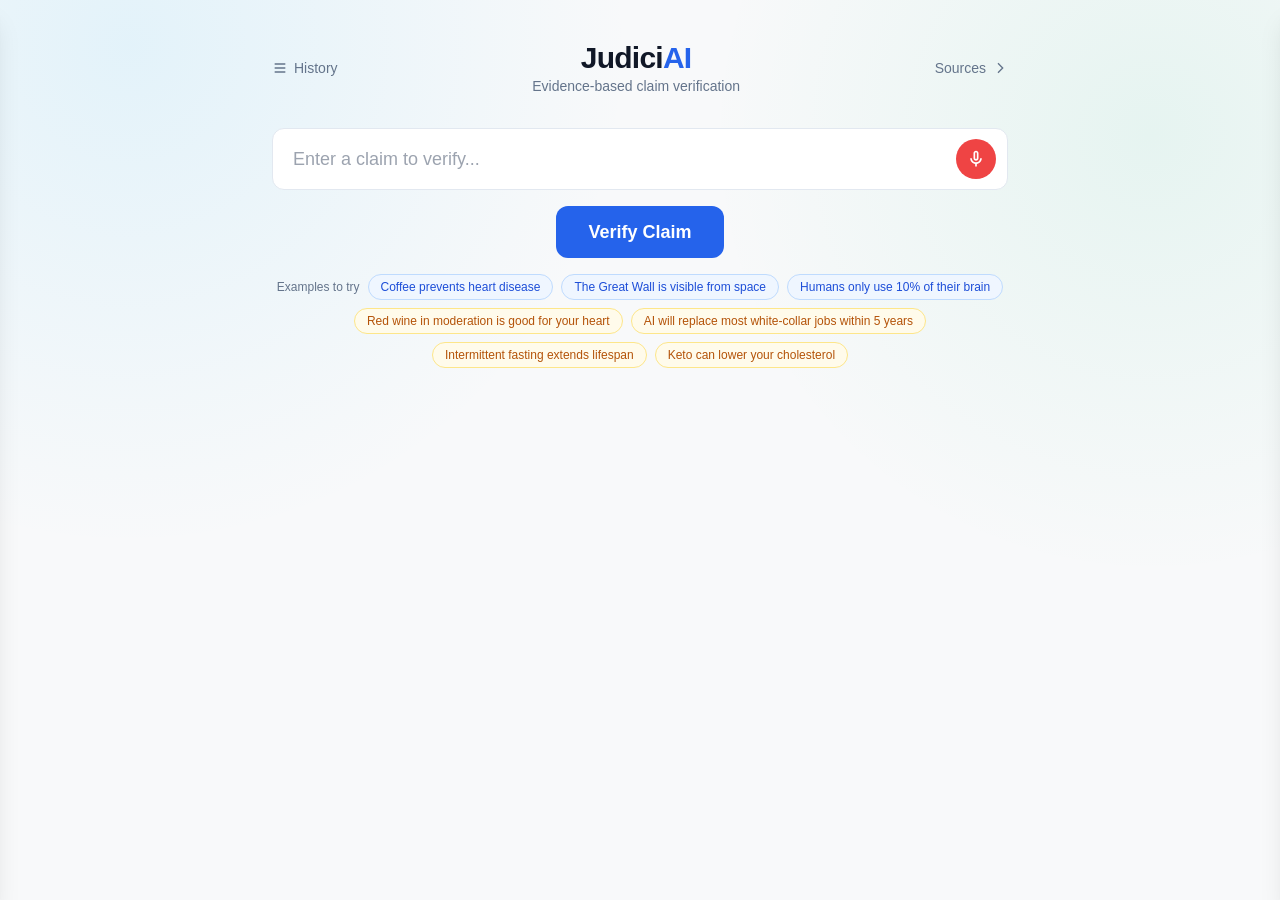
<file: frontend/index_demo.html>
<!DOCTYPE html>
<html lang="en">
<head>
  <meta charset="UTF-8" />
  <meta name="viewport" content="width=device-width, initial-scale=1.0" />
  <title>JudiciAI — Evidence-Based Claim Verification</title>
  <script src="tailwind.js"></script>
  <link rel="preconnect" href="https://fonts.googleapis.com" />
  <link href="data:text/css," rel="stylesheet" />
  <link rel="stylesheet" href="style.css" />
  <script>
    tailwind.config = {
      theme: {
        extend: {
          colors: {
            surface: '#F8F9FA',
            panel: '#FFFFFF',
            border: '#E2E8F0',
            muted: '#64748B',
            supported: { bg: '#ECFDF5', border: '#10B981', text: '#065F46' },
            unsupported: { bg: '#FEF2F2', border: '#EF4444', text: '#991B1B' },
            murky: { bg: '#FFFBEB', border: '#F59E0B', text: '#92400E' },
          }
        }
      }
    }
  </script>
  <style>
    body { font-family: 'Inter', sans-serif; }
    .sidebar { transition: transform 0.3s ease; }
    .sidebar.closed { transform: translateX(-100%); }
    .sources-panel { transition: transform 0.3s ease; }
    .sources-panel.closed { transform: translateX(100%); }
    .voice-option { cursor: pointer; transition: all 0.15s; }
    .voice-option:hover { background: #E2E8F0; }
    .voice-option.active { border-color: #3B82F6; background: #EFF6FF; }
  </style>
</head>
<body class="bg-surface text-gray-900 min-h-screen overflow-x-hidden">

  <!-- LEFT SIDEBAR — History -->
  <div id="sidebar" class="sidebar closed fixed left-0 top-0 h-full w-96 bg-panel border-r border-border z-40 flex flex-col shadow-xl">
    <div class="flex items-center justify-between p-4 border-b border-border">
      <h2 class="text-sm font-bold text-gray-700">History</h2>
      <button onclick="toggleSidebar()" class="text-gray-400 hover:text-gray-700 text-lg">&times;</button>
    </div>
    <div id="sidebarHistory" class="flex-1 overflow-y-auto p-3 space-y-2"></div>
  </div>

  <!-- RIGHT PANEL — Sources (desktop: side panel, mobile: inline below) -->
  <div id="sourcesPanel" class="sources-panel closed fixed right-0 top-0 h-full w-[420px] bg-panel border-l border-border z-40 flex-col shadow-xl hidden md:flex">
    <div class="flex items-center justify-between p-4 border-b border-border">
      <h2 class="text-sm font-bold text-gray-700">Sources</h2>
      <button onclick="toggleSources()" class="text-gray-400 hover:text-gray-700 text-lg">&times;</button>
    </div>
    <div id="sourcePanelCards" class="flex-1 overflow-y-auto p-3 space-y-3"></div>
  </div>

  <!-- Overlay -->
  <div id="overlay" class="hidden fixed inset-0 bg-black/30 z-30" onclick="closeAllPanels()"></div>

  <!-- MAIN CONTENT -->
  <div class="max-w-3xl mx-auto px-4 py-10">
    <!-- Top bar -->
    <div class="flex items-center justify-between mb-8">
      <button onclick="toggleSidebar()" class="text-muted hover:text-gray-700 text-sm flex items-center gap-1.5" aria-label="Open history">
        <svg class="w-4 h-4" fill="none" stroke="currentColor" viewBox="0 0 24 24" stroke-width="2"><path d="M4 6h16M4 12h16M4 18h16"/></svg>
        History
      </button>
      <div class="text-center">
        <h1 class="text-3xl font-extrabold tracking-tight text-gray-900">Judici<span class="text-blue-600">AI</span></h1>
        <p class="text-muted text-sm">Evidence-based claim verification</p>
      </div>
      <button onclick="toggleSources()" class="text-muted hover:text-gray-700 text-sm items-center gap-1.5 hidden md:flex" aria-label="Open sources">
        Sources
        <svg class="w-4 h-4" fill="none" stroke="currentColor" viewBox="0 0 24 24" stroke-width="2"><path d="M9 5l7 7-7 7"/></svg>
      </button>
      <div class="md:hidden w-16"></div>
    </div>

    <!-- Input area -->
    <div class="flex flex-col items-center gap-4 mb-10">
      <div class="relative w-full">
        <input
          id="claimInput"
          type="text"
          placeholder="Enter a claim to verify..."
          class="w-full bg-panel border border-border rounded-xl px-5 py-4 text-lg focus:outline-none focus:ring-2 focus:ring-blue-500 focus:border-blue-500 transition-colors pr-14 text-gray-900 placeholder-gray-400"
          aria-label="Claim to verify"
        />
        <button
          id="micBtn"
          title="Push to talk"
          aria-label="Voice input"
          class="mic-btn absolute right-3 top-1/2 -translate-y-1/2 w-10 h-10 rounded-full bg-red-500 hover:bg-red-400 flex items-center justify-center transition-all text-white"
        >
          <svg class="w-5 h-5" fill="currentColor" viewBox="0 0 24 24">
            <path d="M12 14c1.66 0 3-1.34 3-3V5c0-1.66-1.34-3-3-3S9 3.34 9 5v6c0 1.66 1.34 3 3 3zm-1-9c0-.55.45-1 1-1s1 .45 1 1v6c0 .55-.45 1-1 1s-1-.45-1-1V5z"/>
            <path d="M17 11c0 2.76-2.24 5-5 5s-5-2.24-5-5H5c0 3.53 2.61 6.43 6 6.92V21h2v-3.08c3.39-.49 6-3.39 6-6.92h-2z"/>
          </svg>
        </button>
      </div>
      <button
        id="verifyBtn"
        class="bg-blue-600 hover:bg-blue-700 font-semibold text-lg px-8 py-3 rounded-xl transition-colors w-full sm:w-auto text-white"
      >
        Verify Claim
      </button>
      <!-- Example claims (hidden after first query) -->
      <div id="exampleClaims" class="flex flex-wrap gap-2 justify-center items-center">
        <span class="text-xs text-muted self-center">Examples to try</span>
        <button onclick="claimInput.value=this.textContent;verify()" class="text-xs text-blue-700 bg-blue-50 border border-blue-200 px-3 py-1 rounded-full hover:bg-blue-100 transition-colors">Coffee prevents heart disease</button>
        <button onclick="claimInput.value=this.textContent;verify()" class="text-xs text-blue-700 bg-blue-50 border border-blue-200 px-3 py-1 rounded-full hover:bg-blue-100 transition-colors">The Great Wall is visible from space</button>
        <button onclick="claimInput.value=this.textContent;verify()" class="text-xs text-blue-700 bg-blue-50 border border-blue-200 px-3 py-1 rounded-full hover:bg-blue-100 transition-colors">Humans only use 10% of their brain</button>
        <button onclick="claimInput.value=this.textContent;verify()" class="text-xs text-amber-700 bg-amber-50 border border-amber-200 px-3 py-1 rounded-full hover:bg-amber-100 transition-colors">Red wine in moderation is good for your heart</button>
        <button onclick="claimInput.value=this.textContent;verify()" class="text-xs text-amber-700 bg-amber-50 border border-amber-200 px-3 py-1 rounded-full hover:bg-amber-100 transition-colors">AI will replace most white-collar jobs within 5 years</button>
        <button onclick="claimInput.value=this.textContent;verify()" class="text-xs text-amber-700 bg-amber-50 border border-amber-200 px-3 py-1 rounded-full hover:bg-amber-100 transition-colors">Intermittent fasting extends lifespan</button>
        <button onclick="claimInput.value=this.textContent;verify()" class="text-xs text-amber-700 bg-amber-50 border border-amber-200 px-3 py-1 rounded-full hover:bg-amber-100 transition-colors">Keto can lower your cholesterol</button>
      </div>
    </div>

    <!-- Status (gavel animation) -->
    <div id="status" class="text-center text-muted mb-8 hidden">
      <div class="inline-flex items-center gap-3">
        <span class="text-2xl animate-bounce">⚖️</span>
        <span id="statusText" class="text-sm">Weighing the evidence...</span>
      </div>
    </div>

    <!-- Verdict banner -->
    <div id="verdict" class="hidden mb-8 rounded-2xl p-6 relative border-2 text-center">
      <p id="verdictClaim" class="text-xs text-gray-500 mb-2 italic"></p>
      <div class="text-xs font-medium uppercase tracking-widest mb-1 text-gray-500">The evidence</div>
      <div class="flex items-center justify-center gap-3">
        <div id="verdictLabel" class="text-3xl font-extrabold mb-2"></div>
        <!-- Play/Pause + Speed (inline, like before) -->
        <div class="flex items-center gap-1.5 mb-2">
          <button onclick="changeSpeed(-0.25)" title="Slower" class="w-6 h-6 rounded-full bg-black/5 hover:bg-black/10 flex items-center justify-center transition-all">
            <span class="text-[10px] text-gray-500 font-bold">&minus;</span>
          </button>
          <button
            id="speakerBtn"
            title="Play / Pause"
            onclick="if(currentAudio){togglePlayPause()}else{speakText(document.getElementById('verdictSummary').dataset.narration)}"
            class="speaker-btn w-10 h-10 rounded-full bg-blue-600 hover:bg-blue-700 flex items-center justify-center transition-all text-white shadow-md"
          >
            <svg class="w-5 h-5" fill="currentColor" viewBox="0 0 24 24"><path d="M8 5v14l11-7z"/></svg>
          </button>
          <button onclick="changeSpeed(0.25)" title="Faster" class="w-6 h-6 rounded-full bg-black/5 hover:bg-black/10 flex items-center justify-center transition-all">
            <span class="text-[10px] text-gray-500 font-bold">+</span>
          </button>
          <span id="speedDisplay" class="text-[10px] text-muted ml-0.5">1.0x</span>
        </div>
      </div>

      <!-- Bull & Bear + Discard & Verify Another (horizontal rows inside verdict box) -->
      <div class="flex items-center justify-center gap-3 my-3">
        <button onclick="askBullCase()" title="Strongest evidence FOR" class="flex items-center gap-1.5 px-3 py-1.5 rounded-lg bg-emerald-50 hover:bg-emerald-100 border border-emerald-200 transition-all text-sm" aria-label="Bull case">
          🐂 <span class="text-emerald-700 text-xs font-medium">Bull Case</span>
        </button>
        <button onclick="askBearCase()" title="Strongest evidence AGAINST" class="flex items-center gap-1.5 px-3 py-1.5 rounded-lg bg-red-50 hover:bg-red-100 border border-red-200 transition-all text-sm" aria-label="Bear case">
          🐻 <span class="text-red-700 text-xs font-medium">Bear Case</span>
        </button>
        <span class="text-gray-300">|</span>
        <button onclick="discardClaim()" title="Discard" class="flex items-center gap-1 px-3 py-1.5 rounded-lg bg-gray-50 hover:bg-red-50 border border-gray-200 transition-all">
          <svg class="w-3.5 h-3.5 text-gray-400" fill="none" stroke="currentColor" viewBox="0 0 24 24" stroke-width="2"><path d="M6 18L18 6M6 6l12 12"/></svg>
          <span class="text-gray-500 text-xs">Discard</span>
        </button>
        <button onclick="newClaim()" title="Verify another claim" class="flex items-center gap-1 px-3 py-1.5 rounded-lg bg-gray-50 hover:bg-blue-50 border border-gray-200 transition-all">
          <svg class="w-3.5 h-3.5 text-gray-400" fill="none" stroke="currentColor" viewBox="0 0 24 24" stroke-width="2"><path d="M4 4v5h.582m15.356 2A8.001 8.001 0 004.582 9m0 0H9m11 11v-5h-.581m0 0a8.003 8.003 0 01-15.357-2m15.357 2H15"/></svg>
          <span class="text-gray-500 text-xs">New</span>
        </button>
      </div>
      <div class="flex items-center justify-center gap-2 mb-3">
        <span class="text-sm text-gray-500">Confidence</span>
        <div class="w-32 h-2 bg-black/10 rounded-full overflow-hidden">
          <div id="confidenceBar" class="h-full rounded-full transition-all duration-700"></div>
        </div>
        <span id="confidenceNum" class="text-sm font-semibold"></span>
      </div>
      <p id="verdictSummary" class="text-sm text-gray-600 max-w-xl mx-auto mb-4"></p>

      <!-- Voice selector + powered by -->
      <div class="flex items-center justify-center gap-3 mb-2">
        <span class="text-[10px] text-muted uppercase tracking-wider">Voice:</span>
        <div class="flex gap-1">
          <button onclick="setVoice('murch','Murch')" class="voice-option active text-[10px] text-gray-600 px-2 py-1 rounded-md border border-border" id="voice-murch">Murch</button>
          <button onclick="setVoice('rachel','Rachel')" class="voice-option text-[10px] text-gray-600 px-2 py-1 rounded-md border border-border" id="voice-rachel">Rachel</button>
          <button onclick="setVoice('George','George')" class="voice-option text-[10px] text-gray-600 px-2 py-1 rounded-md border border-border" id="voice-George">George</button>
          <button onclick="setVoice('Josh','Josh')" class="voice-option text-[10px] text-gray-600 px-2 py-1 rounded-md border border-border" id="voice-Josh">Josh</button>
        </div>
      </div>
      <div class="text-center mb-3">
        <span class="text-[10px] text-muted">Powered by</span>
        <span class="text-[10px] text-gray-500 font-semibold ml-1">ElevenLabs</span>
        <span class="text-[10px] text-muted mx-1">&times;</span>
        <span class="text-[10px] text-gray-500 font-semibold">Firecrawl</span>
      </div>

      <!-- Share buttons -->
      <div class="flex flex-wrap items-center justify-center gap-2">
        <button onclick="copyVerdict()" class="text-xs text-gray-600 bg-gray-100 hover:bg-gray-200 px-4 py-2 rounded-lg transition-colors inline-flex items-center gap-1.5 border border-border">
          <svg class="w-3.5 h-3.5" fill="none" stroke="currentColor" viewBox="0 0 24 24" stroke-width="2"><path d="M8 5H6a2 2 0 00-2 2v12a2 2 0 002 2h12a2 2 0 002-2v-2M16 3h5v5M10 14L20.2 3.8"/></svg>
          <span id="shareBtnText">Copy</span>
        </button>
        <button onclick="shareToX()" class="text-xs text-gray-600 bg-gray-100 hover:bg-gray-200 px-4 py-2 rounded-lg transition-colors inline-flex items-center gap-1.5 border border-border">
          <svg class="w-3.5 h-3.5" viewBox="0 0 24 24" fill="currentColor"><path d="M18.244 2.25h3.308l-7.227 8.26 8.502 11.24H16.17l-5.214-6.817L4.99 21.75H1.68l7.73-8.835L1.254 2.25H8.08l4.713 6.231zm-1.161 17.52h1.833L7.084 4.126H5.117z"/></svg>
          X
        </button>
        <button onclick="shareToLinkedIn()" class="text-xs text-gray-600 bg-gray-100 hover:bg-gray-200 px-4 py-2 rounded-lg transition-colors inline-flex items-center gap-1.5 border border-border">
          <svg class="w-3.5 h-3.5" viewBox="0 0 24 24" fill="currentColor"><path d="M20.447 20.452h-3.554v-5.569c0-1.328-.027-3.037-1.852-3.037-1.853 0-2.136 1.445-2.136 2.939v5.667H9.351V9h3.414v1.561h.046c.477-.9 1.637-1.85 3.37-1.85 3.601 0 4.267 2.37 4.267 5.455v6.286zM5.337 7.433c-1.144 0-2.063-.926-2.063-2.065 0-1.138.92-2.063 2.063-2.063 1.14 0 2.064.925 2.064 2.063 0 1.139-.925 2.065-2.064 2.065zm1.782 13.019H3.555V9h3.564v11.452zM22.225 0H1.771C.792 0 0 .774 0 1.729v20.542C0 23.227.792 24 1.771 24h20.451C23.2 24 24 23.227 24 22.271V1.729C24 .774 23.2 0 22.222 0h.003z"/></svg>
          LinkedIn
        </button>
        <button onclick="shareToEmail()" class="text-xs text-gray-600 bg-gray-100 hover:bg-gray-200 px-4 py-2 rounded-lg transition-colors inline-flex items-center gap-1.5 border border-border">
          <svg class="w-3.5 h-3.5" fill="none" stroke="currentColor" viewBox="0 0 24 24" stroke-width="2"><path d="M3 8l7.89 5.26a2 2 0 002.22 0L21 8M5 19h14a2 2 0 002-2V7a2 2 0 00-2-2H5a2 2 0 00-2 2v10a2 2 0 002 2z"/></svg>
          Email
        </button>
      </div>
    </div>

    <!-- Follow-up Q&A (BEFORE sources on mobile) -->
    <div id="followup" class="hidden mt-6">
      <h2 class="text-lg font-bold mb-3 text-gray-800">Ask a follow-up</h2>
      <div class="flex gap-2">
        <input
          id="followupInput"
          type="text"
          placeholder="Ask about the evidence..."
          class="flex-1 bg-panel border border-border rounded-xl px-4 py-3 text-sm focus:outline-none focus:ring-2 focus:ring-blue-500 transition-colors text-gray-900 placeholder-gray-400"
          aria-label="Follow-up question"
        />
        <button
          id="followupBtn"
          onclick="askFollowup()"
          class="bg-blue-600 hover:bg-blue-700 font-semibold text-sm px-5 py-3 rounded-xl transition-colors shrink-0 text-white"
        >Ask</button>
      </div>
      <div id="followupAnswers" class="mt-4 space-y-3"></div>
    </div>

    <!-- Sources (inline on mobile, panel trigger on desktop) -->
    <div id="sources" class="hidden mt-6">
      <!-- Desktop: button to open right panel -->
      <div class="hidden md:block">
        <button onclick="toggleSources()" class="w-full text-left bg-panel border border-border rounded-xl px-5 py-4 hover:border-gray-400 transition-colors">
          <div class="flex items-center justify-between">
            <div>
              <h3 class="text-sm font-bold text-gray-700">Sources Found</h3>
              <p id="sourceCount" class="text-xs text-muted">Click to view details &rarr;</p>
            </div>
            <svg class="w-5 h-5 text-muted" fill="none" stroke="currentColor" viewBox="0 0 24 24" stroke-width="2"><path d="M9 5l7 7-7 7"/></svg>
          </div>
        </button>
      </div>
      <!-- Mobile: inline source cards -->
      <div class="md:hidden">
        <h2 class="text-lg font-bold mb-3 text-gray-800">Sources</h2>
        <div id="mobileSourceCards" class="space-y-3"></div>
      </div>
    </div>

    <!-- Hidden history (JS compat) -->
    <div id="history" class="hidden" style="display:none!important">
      <div id="historyList"></div>
    </div>
  </div>

  <script src="app.js"></script>
</body>
</html>
</file>
<file: frontend/style.css>
/* Evidence Agent — Dark Mode Styles */

body {
  -webkit-font-smoothing: antialiased;
  background:
    radial-gradient(circle at 10% 5%, rgba(56, 189, 248, 0.11), transparent 35%),
    radial-gradient(circle at 90% 15%, rgba(16, 185, 129, 0.08), transparent 32%),
    #f8f9fa;
}

/* Mic button pulse when recording */
.mic-btn.recording {
  animation: pulse-ring 1.2s ease-in-out infinite;
  box-shadow: 0 0 0 0 rgba(220, 38, 38, 0.5);
}

@keyframes pulse-ring {
  0% {
    box-shadow: 0 0 0 0 rgba(220, 38, 38, 0.6);
  }
  70% {
    box-shadow: 0 0 0 12px rgba(220, 38, 38, 0);
  }
  100% {
    box-shadow: 0 0 0 0 rgba(220, 38, 38, 0);
  }
}

/* Inline citation superscripts */
.inline-citation {
  display: inline;
  font-size: 0.65em;
  font-weight: 700;
  color: #2563eb;
  text-decoration: none;
  vertical-align: super;
  line-height: 0;
  margin: 0 1px;
  cursor: pointer;
  transition: color 0.15s;
}
.inline-citation:hover {
  color: #1d4ed8;
  text-decoration: underline;
}

/* Source card hover */
.source-card {
  transition: border-color 0.2s, transform 0.2s, box-shadow 0.3s;
}

.source-card:hover {
  border-color: #444;
  transform: translateY(-1px);
}

/* Source card highlight when scrolled to via citation */
.source-highlight {
  box-shadow: 0 0 0 2px #3b82f6, 0 0 12px rgba(59, 130, 246, 0.3);
  border-color: #3b82f6 !important;
}

/* Demo examples carousel */
.example-carousel {
  display: flex;
  gap: 0.55rem;
  overflow-x: auto;
  padding: 0.15rem 0.1rem 0.35rem;
  scroll-snap-type: x mandatory;
}

.example-carousel::-webkit-scrollbar {
  height: 6px;
}

.example-carousel::-webkit-scrollbar-thumb {
  background: rgba(148, 163, 184, 0.45);
  border-radius: 999px;
}

.example-claim-chip {
  scroll-snap-align: start;
  white-space: nowrap;
  border: 1px solid #dbeafe;
  background: linear-gradient(180deg, #eff6ff 0%, #e0edff 100%);
  color: #1d4ed8;
  font-size: 0.75rem;
  font-weight: 600;
  border-radius: 999px;
  padding: 0.45rem 0.85rem;
  transition: all 0.2s ease;
}

.example-claim-chip:hover {
  transform: translateY(-1px);
  box-shadow: 0 6px 18px rgba(30, 64, 175, 0.16);
}

.example-claim-chip.murky-chip {
  border-color: #fde68a;
  background: linear-gradient(180deg, #fffbeb 0%, #fef3c7 100%);
  color: #b45309;
}

/* Loading treatment */
.loading-shell {
  display: flex;
  align-items: center;
  gap: 0.85rem;
  width: min(100%, 28rem);
  padding: 0.8rem 1rem;
  border-radius: 0.95rem;
  border: 1px solid #cbd5e1;
  background: rgba(255, 255, 255, 0.86);
  backdrop-filter: blur(4px);
}

.loading-gavel {
  display: inline-flex;
  align-items: center;
  justify-content: center;
  width: 2rem;
  height: 2rem;
  border-radius: 999px;
  background: #f1f5f9;
  animation: gavel-tilt 1.2s ease-in-out infinite;
}

@keyframes gavel-tilt {
  0%, 100% { transform: rotate(0deg) scale(1); }
  30% { transform: rotate(-10deg) scale(1.03); }
  70% { transform: rotate(8deg) scale(0.98); }
}

.loading-track {
  height: 6px;
  border-radius: 999px;
  background: #dbeafe;
  overflow: hidden;
}

.loading-progress {
  display: block;
  width: 45%;
  height: 100%;
  background: linear-gradient(90deg, #2563eb, #38bdf8, #2563eb);
  animation: loading-slide 1.5s ease-in-out infinite;
}

@keyframes loading-slide {
  0% { transform: translateX(-120%); }
  100% { transform: translateX(280%); }
}

/* Multi-step loading indicator */
.loading-steps {
  display: flex;
  gap: 0;
  width: 100%;
}

.loading-step {
  flex: 1;
  display: flex;
  flex-direction: column;
  align-items: center;
  gap: 0.4rem;
  position: relative;
}

/* Connector line between dots */
.loading-step:not(:last-child)::after {
  content: '';
  position: absolute;
  top: 0.5rem;
  left: calc(50% + 0.65rem);
  width: calc(100% - 1.3rem);
  height: 2px;
  background: #e2e8f0;
  transition: background 0.4s ease;
}

.loading-step.done:not(:last-child)::after {
  background: #3b82f6;
}

.step-dot {
  width: 1rem;
  height: 1rem;
  border-radius: 999px;
  border: 2px solid #cbd5e1;
  background: #fff;
  transition: all 0.3s ease;
  flex-shrink: 0;
}

.loading-step.active .step-dot {
  border-color: #3b82f6;
  background: #3b82f6;
  box-shadow: 0 0 0 4px rgba(59, 130, 246, 0.2);
  animation: step-pulse 1.2s ease-in-out infinite;
}

.loading-step.done .step-dot {
  border-color: #10b981;
  background: #10b981;
  box-shadow: none;
  animation: none;
}

@keyframes step-pulse {
  0%, 100% { box-shadow: 0 0 0 4px rgba(59, 130, 246, 0.2); }
  50% { box-shadow: 0 0 0 8px rgba(59, 130, 246, 0.08); }
}

.step-label {
  font-size: 0.65rem;
  font-weight: 600;
  color: #94a3b8;
  text-align: center;
  transition: color 0.3s ease;
  line-height: 1.2;
}

.loading-step.active .step-label {
  color: #3b82f6;
}

.loading-step.done .step-label {
  color: #10b981;
}

/* Speaker button pulse when playing */
.speaker-btn.playing {
  animation: speaker-pulse 1s ease-in-out infinite;
  background: rgba(59, 130, 246, 0.3);
}

@keyframes speaker-pulse {
  0%, 100% { opacity: 1; }
  50% { opacity: 0.5; }
}

/* Smooth verdict entrance */
#verdict {
  animation: fadeSlideUp 0.4s ease-out;
}

#verdict.verdict-murky {
  box-shadow: inset 0 0 0 1px rgba(180, 83, 9, 0.08), 0 12px 30px rgba(217, 119, 6, 0.16);
  background-image:
    radial-gradient(circle at 50% -30%, rgba(251, 191, 36, 0.28), transparent 55%),
    linear-gradient(180deg, rgba(255, 251, 235, 0.98), rgba(254, 243, 199, 0.92));
}

.confidence-track {
  width: 100%;
  height: 0.7rem;
  border-radius: 999px;
  overflow: hidden;
  background: linear-gradient(90deg, rgba(239, 68, 68, 0.28), rgba(245, 158, 11, 0.22), rgba(16, 185, 129, 0.28));
}

.confidence-fill {
  height: 100%;
  width: 0;
  border-radius: inherit;
  box-shadow: inset 0 0 0 1px rgba(255, 255, 255, 0.25);
  transition: width 700ms ease;
}

.debate-btn {
  display: inline-flex;
  align-items: center;
  gap: 0.4rem;
  padding: 0.45rem 0.85rem;
  border-radius: 0.7rem;
  border: 1px solid;
  transition: transform 0.2s, box-shadow 0.2s, background 0.2s;
}

.debate-btn:hover {
  transform: translateY(-1px);
}

.bull-case-btn {
  border-color: #a7f3d0;
  color: #047857;
  background: linear-gradient(180deg, #ecfdf5 0%, #d1fae5 100%);
}

.bull-case-btn:hover {
  box-shadow: 0 10px 24px rgba(5, 150, 105, 0.2);
}

.bear-case-btn {
  border-color: #fecaca;
  color: #b91c1c;
  background: linear-gradient(180deg, #fef2f2 0%, #fee2e2 100%);
}

.bear-case-btn:hover {
  box-shadow: 0 10px 24px rgba(220, 38, 38, 0.18);
}

.case-card {
  border-radius: 0.8rem;
  border: 1px solid;
  padding: 0.9rem 1rem;
}

.case-card.case-bull {
  border-color: #a7f3d0;
  background: #f0fdf4;
}

.case-card.case-bear {
  border-color: #fecaca;
  background: #fef2f2;
}

@media (max-width: 640px) {
  .loading-shell {
    padding: 0.72rem 0.8rem;
  }

  .example-carousel {
    gap: 0.45rem;
  }

  .example-claim-chip {
    font-size: 0.7rem;
    padding: 0.4rem 0.72rem;
  }
}

@keyframes fadeSlideUp {
  from {
    opacity: 0;
    transform: translateY(12px);
  }
  to {
    opacity: 1;
    transform: translateY(0);
  }
}
</file>
